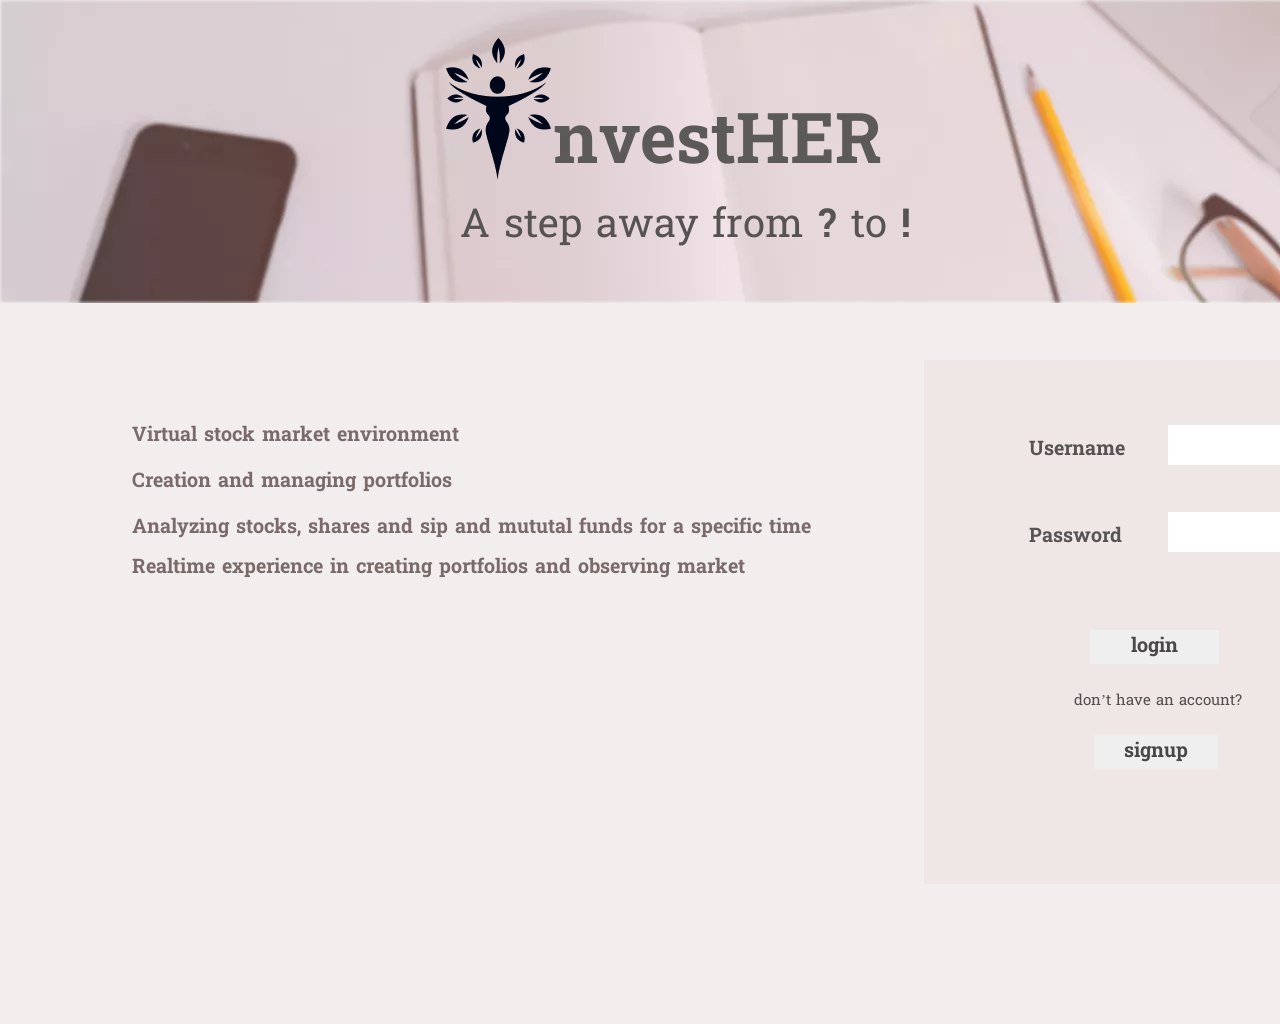
<file: index.html>
<!DOCTYPE html>
<html lang="english">
  <head>
    <title>InvesHER</title>
    <meta name="viewport" content="width=device-width, initial-scale=1.0" />
    <meta charset="utf-8" />
    <meta property="twitter:card" content="summary_large_image" />

    <style data-tag="reset-style-sheet">
      html {  line-height: 1.15;}body {  margin: 0;}* {  box-sizing: border-box;  border-width: 0;  border-style: solid;}p,li,ul,pre,div,h1,h2,h3,h4,h5,h6,figure,blockquote,figcaption {  margin: 0;  padding: 0;}button {  background-color: transparent;}button,input,optgroup,select,textarea {  font-family: inherit;  font-size: 100%;  line-height: 1.15;  margin: 0;}button,select {  text-transform: none;}button,[type="button"],[type="reset"],[type="submit"] {  -webkit-appearance: button;}button::-moz-focus-inner,[type="button"]::-moz-focus-inner,[type="reset"]::-moz-focus-inner,[type="submit"]::-moz-focus-inner {  border-style: none;  padding: 0;}button:-moz-focus,[type="button"]:-moz-focus,[type="reset"]:-moz-focus,[type="submit"]:-moz-focus {  outline: 1px dotted ButtonText;}a {  color: inherit;  text-decoration: inherit;}input {  padding: 2px 4px;}img {  display: block;}html { scroll-behavior: smooth  }
    </style>
    <style data-tag="default-style-sheet">
      html {
        font-family: Inter;
        font-size: 16px;
      }

      body {
        font-weight: 400;
        font-style:normal;
        text-decoration: none;
        text-transform: none;
        letter-spacing: normal;
        line-height: 1.15;
        color: var(--dl-color-gray-black);
        background-color: var(--dl-color-gray-white);

      }
    </style>
    <link
      rel="stylesheet"
      href="https://fonts.googleapis.com/css2?family=Inter:wght@100;200;300;400;500;600;700;800;900&amp;display=swap"
      data-tag="font"
    />
    <link
      rel="stylesheet"
      href="https://fonts.googleapis.com/css2?family=Hanuman:wght@100;300;400;700;900&amp;display=swap"
      data-tag="font"
    />
    <link rel="stylesheet" href="./public/style.css" />
  </head>
  <body>
    <div>
      <link href="./public/outside-frame.css" rel="stylesheet" />

      <div class="outside-frame-container">
        <div class="outside-frame-outside-frame">
          <div class="outside-frame-desktop1">
            <img
              src="public/playground_assets/homebg168-zqvs-400h.png"
              alt="homebg168"
              class="outside-frame-homebg1"
            />
            <div class="outside-frame-frame3">
              <span class="outside-frame-text"><span>nvestHER</span></span>
              <img
                src="public/playground_assets/body812-cbtf-800h.png"
                alt="Body812"
                class="outside-frame-body"
              />
              <span class="outside-frame-text02">
                <span class="outside-frame-text03">A step away from</span>
                <span class="outside-frame-text04">?</span>
                <span class="outside-frame-text05">to</span>
                <span class="outside-frame-text06">!</span>
                <span></span>
              </span>
              <img
                src="public/playground_assets/inveshericon1117-wcpe-200w.png"
                alt="InvesherIcon1117"
                class="outside-frame-invesher-icon"
              />
              <div class="outside-frame-frame4">
                <label class="outside-frame-text08" for="uname">Username</label>
                <input class="outside-frame-loginbutton" type="text" id="uname" name="uname">
                <label class="outside-frame-text10" for="uname">Password</label>
                <input class="outside-frame-loginbutton1" type="text" id="uname" name="uname">
                <!--span class="outside-frame-text12"><span>Signup</span></span-->
                <a href="./data.html">
                <input type="button" class="outside-frame-loginbutton2" value="login"></input></a>
                <input type="button" class="outside-frame-loginbutton3" value="signup"></input>
                <span class="outside-frame-text16">
                  <span>don’t have an account?</span>
                </span>
              </div>
              <div class="outside-frame-frame5">
                <span class="outside-frame-text18">
                  <span>Virtual stock market environment</span>
                </span>
                <span class="outside-frame-text20">
                  <span>Creation and managing portfolios</span>
                </span>
                <span class="outside-frame-text22">
                  <span>
                    Realtime experience in creating portfolios and observing
                    market
                  </span>
                </span>
                <span class="outside-frame-text24">
                  <span>
                    Analyzing stocks, shares and sip and mututal funds for a
                    specific time
                  </span>
                </span>
              </div>
            </div>
          </div>
        </div>
      </div>
    </div>
  </body>
</html>
</file>
<file: public/style.css>
:root {
  --dl-color-gray-500: #595959;
  --dl-color-gray-700: #999999;
  --dl-color-gray-900: #D9D9D9;
  --dl-size-size-large: 144px;
  --dl-size-size-small: 48px;
  --dl-color-danger-300: #A22020;
  --dl-color-danger-500: #BF2626;
  --dl-color-danger-700: #E14747;
  --dl-color-gray-black: #000000;
  --dl-color-gray-white: #FFFFFF;
  --dl-size-size-medium: 96px;
  --dl-size-size-xlarge: 192px;
  --dl-size-size-xsmall: 16px;
  --dl-space-space-unit: 16px;
  --dl-color-primary-100: #003EB3;
  --dl-color-primary-300: #0074F0;
  --dl-color-primary-500: #14A9FF;
  --dl-color-primary-700: #85DCFF;
  --dl-color-success-300: #199033;
  --dl-color-success-500: #32A94C;
  --dl-color-success-700: #4CC366;
  --dl-size-size-xxlarge: 288px;
  --dl-size-size-maxwidth: 1400px;
  --dl-radius-radius-round: 50%;
  --dl-space-space-halfunit: 8px;
  --dl-space-space-sixunits: 96px;
  --dl-space-space-twounits: 32px;
  --dl-radius-radius-radius2: 2px;
  --dl-radius-radius-radius4: 4px;
  --dl-radius-radius-radius8: 8px;
  --dl-space-space-fiveunits: 80px;
  --dl-space-space-fourunits: 64px;
  --dl-space-space-threeunits: 48px;
  --dl-space-space-oneandhalfunits: 24px;
}
.button {
  color: var(--dl-color-gray-black);
  display: inline-block;
  padding: 0.5rem 1rem;
  border-color: var(--dl-color-gray-black);
  border-width: 1px;
  border-radius: 4px;
  background-color: var(--dl-color-gray-white);
}
.input {
  color: var(--dl-color-gray-black);
  cursor: auto;
  padding: 0.5rem 1rem;
  border-color: var(--dl-color-gray-black);
  border-width: 1px;
  border-radius: 4px;
  background-color: var(--dl-color-gray-white);
}
.textarea {
  color: var(--dl-color-gray-black);
  cursor: auto;
  padding: 0.5rem;
  border-color: var(--dl-color-gray-black);
  border-width: 1px;
  border-radius: 4px;
  background-color: var(--dl-color-gray-white);
}
.list {
  width: 100%;
  margin: 1em 0px 1em 0px;
  display: block;
  padding: 0px 0px 0px 1.5rem;
  list-style-type: none;
  list-style-position: outside;
}
.list-item {
  display: list-item;
}
.teleport-show {
  display: flex !important;
  transform: none !important;
}
.Content {
  font-size: 16px;
  font-family: Inter;
  font-weight: 400;
  line-height: 1.15;
  text-transform: none;
  text-decoration: none;
}
.Heading {
  font-size: 32px;
  font-family: Inter;
  font-weight: 700;
  line-height: 1.15;
  text-transform: none;
  text-decoration: none;
}
</file>
<file: public/outside-frame.css>
.outside-frame-container {
  min-height: 100vh;
}
.outside-frame-outside-frame {
  width: 100%;
  height: 1024px;
  display: flex;
  position: relative;
  align-items: flex-start;
  flex-shrink: 0;
  border-color: transparent;
}
.outside-frame-desktop1 {
  top: 0px;
  left: 0px;
  width: 100%;
  height: 1024px;
  display: flex;
  overflow: hidden;
  position: absolute;
  align-items: flex-start;
  flex-shrink: 0;
  border-color: transparent;
  background-color: rgba(255, 252, 252, 1);
}
.outside-frame-homebg1 {
  position: absolute;
  border-color: rgba(0, 0, 0, 1);
}
.outside-frame-frame3 {
  top: 0px;
  left: 0px;
  width: 100%;
  height: 1024px;
  display: flex;
  overflow: hidden;
  position: absolute;
  align-items: flex-start;
  flex-shrink: 0;
  border-color: transparent;
}
.outside-frame-text {
  top: 95px;
  left: 553px;
  color: rgba(92, 89, 89, 1);
  height: auto;
  position: absolute;
  font-size: 70px;
  align-self: auto;
  font-style: Bold;
  text-align: left;
  font-family: Hanuman;
  font-weight: 700;
  line-height: normal;
  font-stretch: normal;
  margin-right: 0;
  margin-bottom: 0;
  text-decoration: none;
}
.outside-frame-body {
  top: 303px;
  left: 0px;
  position: absolute;
  border-color: transparent;
}
.outside-frame-text02 {
  top: 198px;
  left: 460px;
  color: rgba(87, 83, 83, 1);
  height: auto;
  position: absolute;
  font-size: 40px;
  align-self: auto;
  font-style: Regular;
  text-align: left;
  font-family: Hanuman;
  font-weight: 400;
  line-height: normal;
  font-stretch: normal;
  margin-right: 0;
  margin-bottom: 0;
  text-decoration: none;
}
.outside-frame-text03 {
  font-weight: 400;
}
.outside-frame-text04 {
  font-weight: 700;
}
.outside-frame-text05 {
  font-weight: 400;
}
.outside-frame-text06 {
  font-weight: 700;
}
.outside-frame-invesher-icon {
  top: 38px;
  left: 444px;
  width: 109px;
  height: 142px;
  position: absolute;
  border-color: transparent;
}
.outside-frame-frame4 {
  top: 360px;
  left: 924px;
  width: 484px;
  height: 524px;
  display: flex;
  overflow: hidden;
  position: absolute;
  align-items: flex-start;
  flex-shrink: 0;
  border-color: transparent;
  background-color: rgba(239, 230, 230, 1);
}
.outside-frame-text08 {
  top: 75px;
  left: 105px;
  color: rgba(86, 83, 83, 1);
  height: auto;
  position: absolute;
  font-size: 20px;
  align-self: auto;
  font-style: Bold;
  text-align: left;
  font-family: Hanuman;
  font-weight: 700;
  line-height: normal;
  font-stretch: normal;
  margin-right: 0;
  margin-bottom: 0;
  text-decoration: none;
}
.outside-frame-text10 {
  top: 162px;
  left: 105px;
  color: rgba(86, 84, 84, 1);
  height: auto;
  position: absolute;
  font-size: 20px;
  align-self: auto;
  font-style: Bold;
  text-align: left;
  font-family: Hanuman;
  font-weight: 700;
  line-height: normal;
  font-stretch: normal;
  margin-right: 0;
  margin-bottom: 0;
  text-decoration: none;
}
.outside-frame-loginbutton {
  top: 65px;
  left: 244px;
  width: 150px;
  height: 40px;
  position: absolute;
  border-color: transparent;
}
.outside-frame-loginbutton1 {
  top: 152px;
  left: 244px;
  width: 150px;
  height: 40px;
  position: absolute;
  border-color: transparent;
}
.outside-frame-text12 {
  top: 421px;
  left: 194px;
  color: rgba(73, 72, 72, 1);
  width: 124px;
  height: auto;
  position: absolute;
  font-size: 30px;
  align-self: auto;
  font-style: Bold;
  text-align: left;
  font-family: Hanuman;
  font-weight: 700;
  line-height: normal;
  font-stretch: normal;
  margin-right: 0;
  margin-bottom: 0;
  text-decoration: none;
}
.outside-frame-loginbutton2 {
  top: 270px;
  left: 166px;
  width: 142px;
  height: 67px;
  position: absolute;
  border-color: transparent;
  color: rgba(73, 71, 71, 1);
  width: 129px;
  height: auto;
  position: absolute;
  font-size: 20px;
  align-self: auto;
  font-style: Bold;
  font-family: Hanuman;
  font-weight: 700;
  line-height: normal;
  font-stretch: normal;
  margin-right: 0;
  margin-bottom: 0;
  text-decoration: none;
}
.outside-frame-loginbutton3 {
  top: 375px;
  left: 170px;
  width: 148px;
  height: 67px;
  position: absolute;
  border-color: transparent;
  color: rgba(73, 72, 72, 1);
  width: 124px;
  height: auto;
  position: absolute;
  font-size: 20px;
  align-self: auto;
  font-style: Bold;
  font-family: Hanuman;
  font-weight: 700;
  line-height: normal;
  font-stretch: normal;
  margin-right: 0;
  margin-bottom: 0;
  text-decoration: none;
}
.outside-frame-text14 {
  top: 285px;
  left: 179.72216796875px;
  color: rgba(73, 71, 71, 1);
  width: 129px;
  height: auto;
  position: absolute;
  font-size: 30px;
  align-self: auto;
  font-style: Bold;
  text-align: left;
  font-family: Hanuman;
  font-weight: 700;
  line-height: normal;
  font-stretch: normal;
  margin-right: 0;
  margin-bottom: 0;
  text-decoration: none;
}
.outside-frame-text16 {
  top: 330px;
  left: 150px;
  color: rgba(82, 78, 78, 1);
  height: auto;
  position: absolute;
  font-size: 15px;
  align-self: auto;
  font-style: Regular;
  text-align: left;
  font-family: Hanuman;
  font-weight: 400;
  line-height: normal;
  font-stretch: normal;
  margin-right: 0;
  margin-bottom: 0;
  text-decoration: none;
}
.outside-frame-frame5 {
  top: 369px;
  left: 96px;
  width: 748px;
  height: 522px;
  display: flex;
  overflow: hidden;
  position: absolute;
  align-items: flex-start;
  flex-shrink: 0;
  border-color: transparent;
}
.outside-frame-text18 {
  top: 52px;
  left: 36px;
  color: rgba(122, 106, 106, 1);
  height: auto;
  position: absolute;
  font-size: 20px;
  align-self: auto;
  font-style: Bold;
  text-align: left;
  font-family: Hanuman;
  font-weight: 700;
  line-height: normal;
  font-stretch: normal;
  margin-right: 0;
  margin-bottom: 0;
  text-decoration: none;
}
.outside-frame-text20 {
  top: 98px;
  left: 36px;
  color: rgba(122, 106, 106, 1);
  height: auto;
  position: absolute;
  font-size: 20px;
  align-self: auto;
  font-style: Bold;
  text-align: left;
  font-family: Hanuman;
  font-weight: 700;
  line-height: normal;
  font-stretch: normal;
  margin-right: 0;
  margin-bottom: 0;
  text-decoration: none;
}
.outside-frame-text22 {
  top: 184px;
  left: 36px;
  color: rgba(122, 106, 106, 1);
  height: auto;
  position: absolute;
  font-size: 20px;
  align-self: auto;
  font-style: Bold;
  text-align: left;
  font-family: Hanuman;
  font-weight: 700;
  line-height: normal;
  font-stretch: normal;
  margin-right: 0;
  margin-bottom: 0;
  text-decoration: none;
}
.outside-frame-text24 {
  top: 144px;
  left: 36px;
  color: rgba(122, 106, 106, 1);
  height: auto;
  position: absolute;
  font-size: 20px;
  align-self: auto;
  font-style: Bold;
  text-align: left;
  font-family: Hanuman;
  font-weight: 700;
  line-height: normal;
  font-stretch: normal;
  margin-right: 0;
  margin-bottom: 0;
  text-decoration: none;
}
</file>
